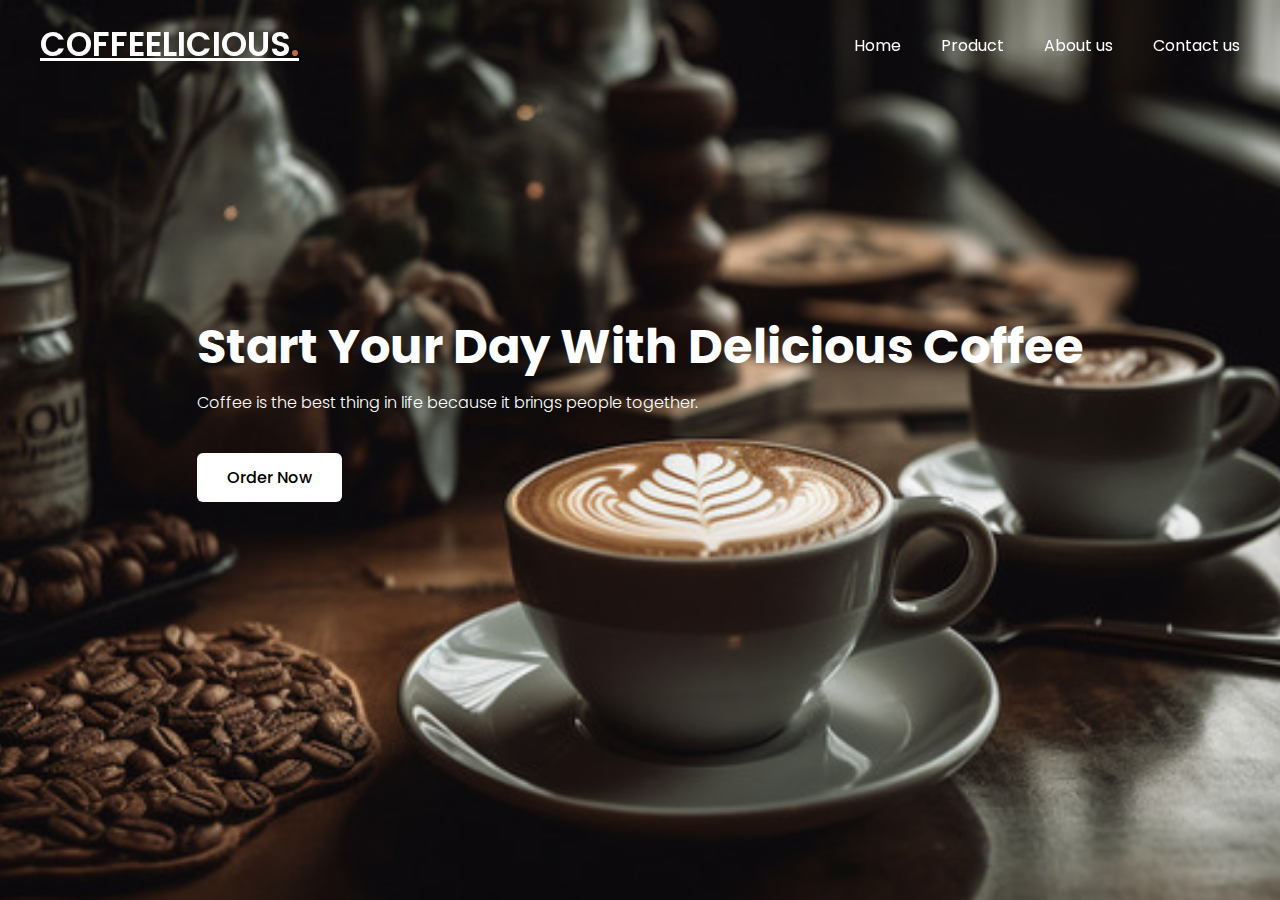
<file: index.html>
<!DOCTYPE html>
<html lang="en">
<head>
    <meta charset="UTF-8">
    <meta name="viewport" content="width=device-width, initial-scale=1.0">
    <title>Coffeelicious</title>
    <link rel="stylesheet" href="style.css">
</head>
<body>
    <header>
        <nav class="navbar">
            <a href="#" class="logo">COFFEELICIOUS<span>.</span></a> 
            <div id="menu-btn">&#9776;</div>
            <ul class="menu-links">
                <li><a href="./index.html">Home</a></li>
                <li><a href="./product.html">Product</a></li>
                <li><a href="./aboutus.html">About us</a></li>
                <li><a href="./contact.html">Contact us</a></li>
            </ul>
        </nav>
    </header>

    <section class="hero-section">
        <div class="content">
            <h1>Start Your Day With Delicious Coffee</h1>
            <p>Coffee is the best thing in life because it brings people together.</p>
            <button id="order-btn">Order Now</button>
        </div>
    </section>

    <script>
        document.addEventListener("DOMContentLoaded", function() {
            const menuBtn = document.getElementById("menu-btn");
            const menuLinks = document.querySelectorAll(".menu-links a");
        
            menuBtn.addEventListener("click", function() {
                document.body.classList.toggle("show-mobile-menu");
            });
        
            menuLinks.forEach(link => {
                link.addEventListener("click", (e) => {
                    e.preventDefault();
                    const url = e.target.getAttribute("href");
                    window.open(url, '_blank'); // Open link in a new tab
                    document.body.classList.remove("show-mobile-menu"); // Close the menu after clicking a link
                });
            });
        
            // Close the menu when clicking outside of it
            document.addEventListener("click", function(event) {
                const isMenuOpen = document.body.classList.contains("show-mobile-menu");
                if (isMenuOpen && !event.target.closest('.navbar')) {
                    document.body.classList.remove("show-mobile-menu");
                }
            });
    
            // Redirect to product.html when "Order Now" button is clicked
            const orderButton = document.getElementById("order-btn");
            orderButton.addEventListener("click", function() {
                window.location.href = "./product.html";
            });
        });
    </script>
    
</body>
</html>
</file>
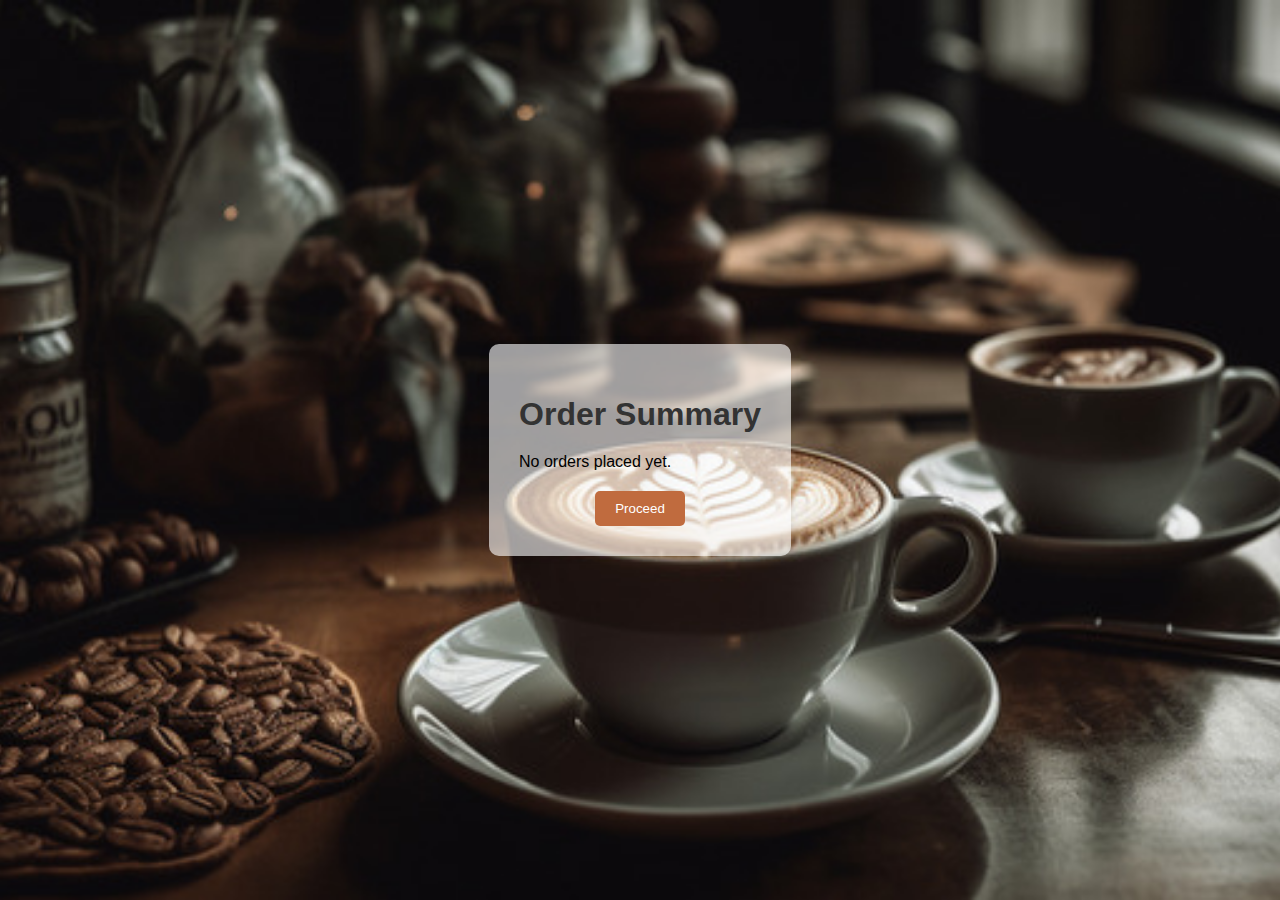
<file: order.html>
<!DOCTYPE html>
<html lang="en">
<head>
    <meta charset="UTF-8">
    <meta name="viewport" content="width=device-width, initial-scale=1.0">
    <title>Order Summary</title>
    <style>
        /* CSS styles */
        body {
            font-family: "Arial", sans-serif;
            background-color: #f4f4f4a6;
            margin: 0;
            padding: 0;
            display: flex;
            justify-content: center;
            align-items: center;
            height: 100vh;
            background-image: url(latte.jpg);
            background-repeat: no-repeat;
            background-position: center;
            background-size: cover;
        }

        .container {
            max-width: 600px;
            background-color: #ffffff9a;
            padding: 30px;
            border-radius: 10px;
            box-shadow: 0 0 10px rgba(0, 0, 0, 0.1);
        }

        h1 {
            text-align: center;
            color: #333;
            margin-bottom: 20px;
        }

        .order-item {
            margin-bottom: 10px;
            border-bottom: 1px solid #ccc;
            padding-bottom: 10px;
        }

        .total-price {
            text-align: right;
            margin-top: 20px;
            font-weight: bold;
            font-size: 1.2em;
        }

        #proceed {
            display: block;
            margin: 20px auto 0;
            padding: 10px 20px;
            background-color: #c06b3e;
            color: white;
            border: none;
            border-radius: 5px;
            cursor: pointer;
            transition: background-color 0.3s;
        }

        #proceed:hover {
            background-color: #45a049;
        }
    </style>
</head>
<body>
    <div class="container">
        <h1>Order Summary</h1>
        <div id="orderList"></div>
        <div id="totalPrice"></div>
        <button id="proceed">Proceed</button>
    </div>

    <script>
        // Retrieve orders from localStorage
        var orders = JSON.parse(localStorage.getItem("orders"));

        // Display orders summary
        var orderList = document.getElementById("orderList");
        var totalPrice = document.getElementById("totalPrice");
        var totalPriceValue = 0;

        if (orders && orders.length > 0) {
            orders.forEach(function(order) {
                var orderItem = document.createElement("div");
                orderItem.classList.add("order-item");
                orderItem.textContent = order.quantity + ' x ' + order.coffeeName + ' - ' + '₱'+ order.price ;
                orderList.appendChild(orderItem);
                
                totalPriceValue += parseFloat(order.price) * order.quantity;
            });
            totalPrice.textContent = "Total Price: " + '₱'+ totalPriceValue.toFixed(2)  ;
        } else {
            orderList.textContent = "No orders placed yet.";
        }

        document.getElementById("proceed").addEventListener("click", function() {
            window.location.href = "transaction.html";
        });
    </script>
</body>
</html>
</file>
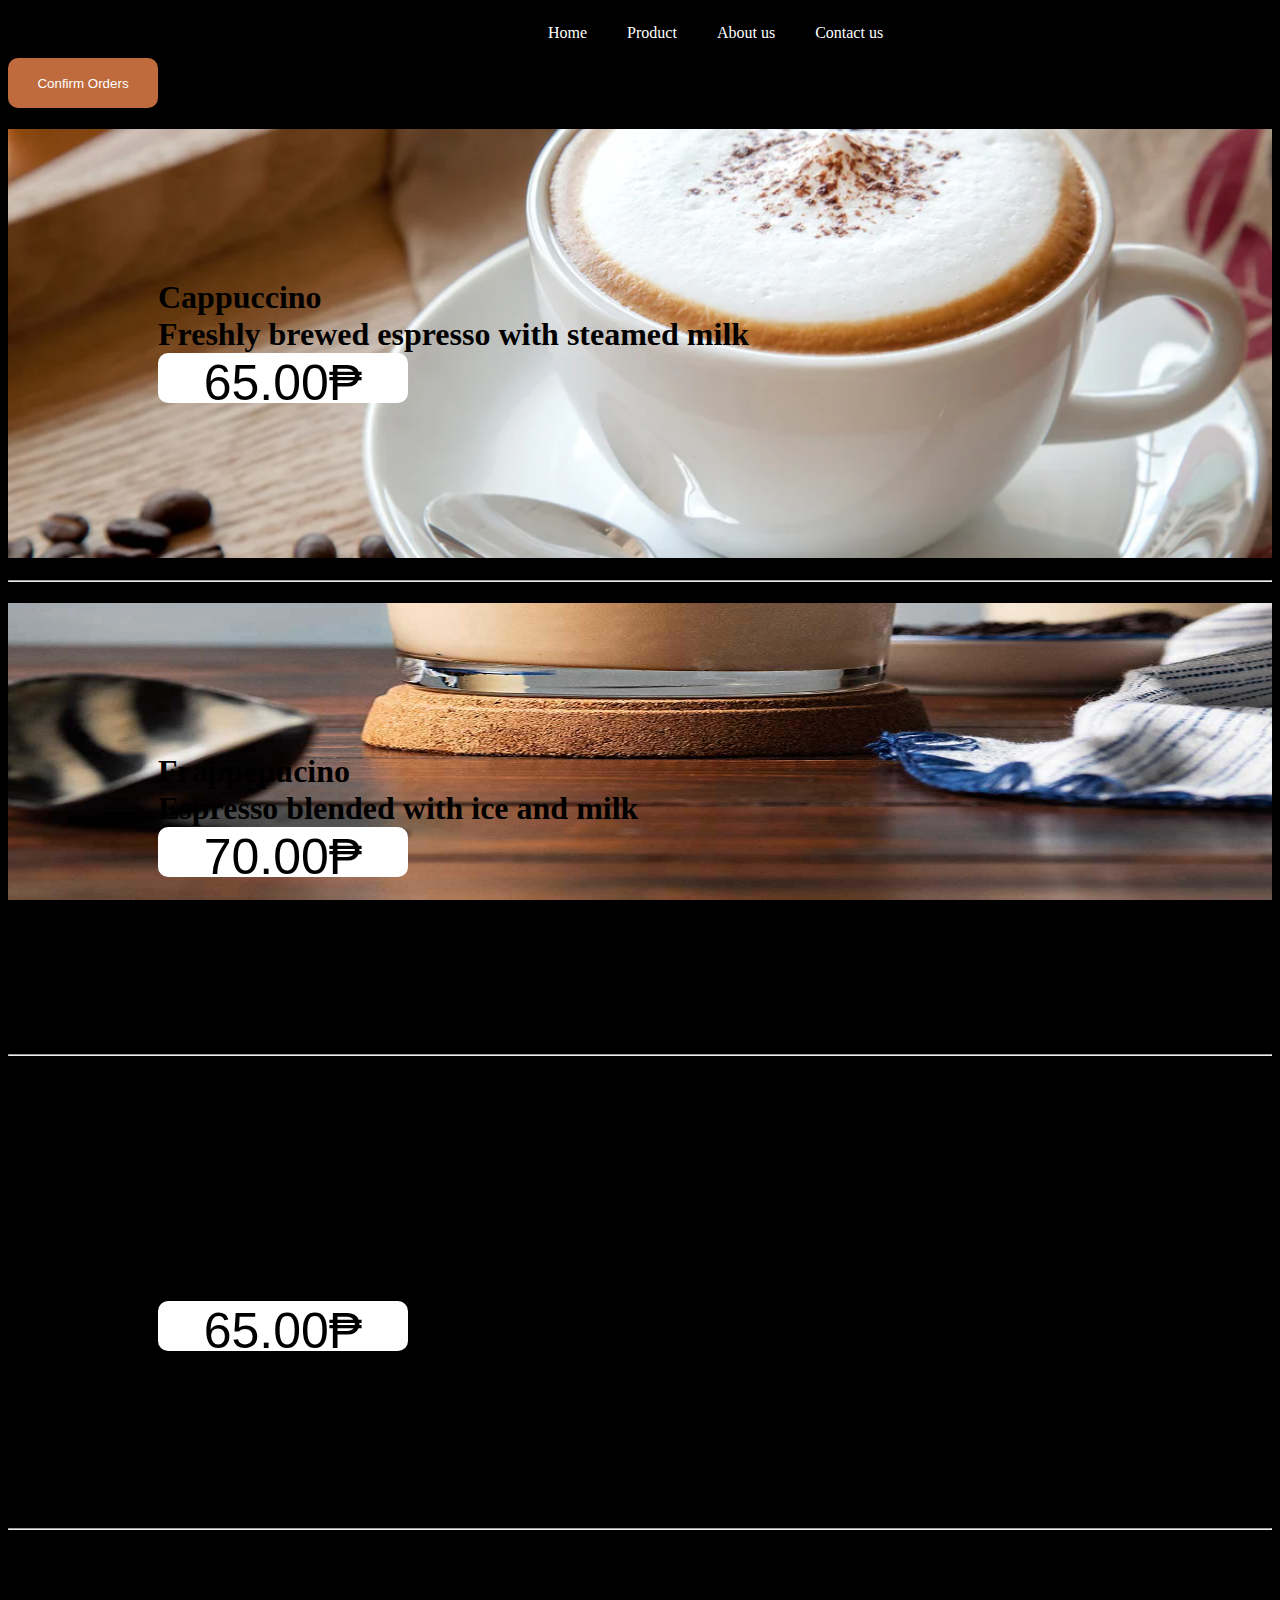
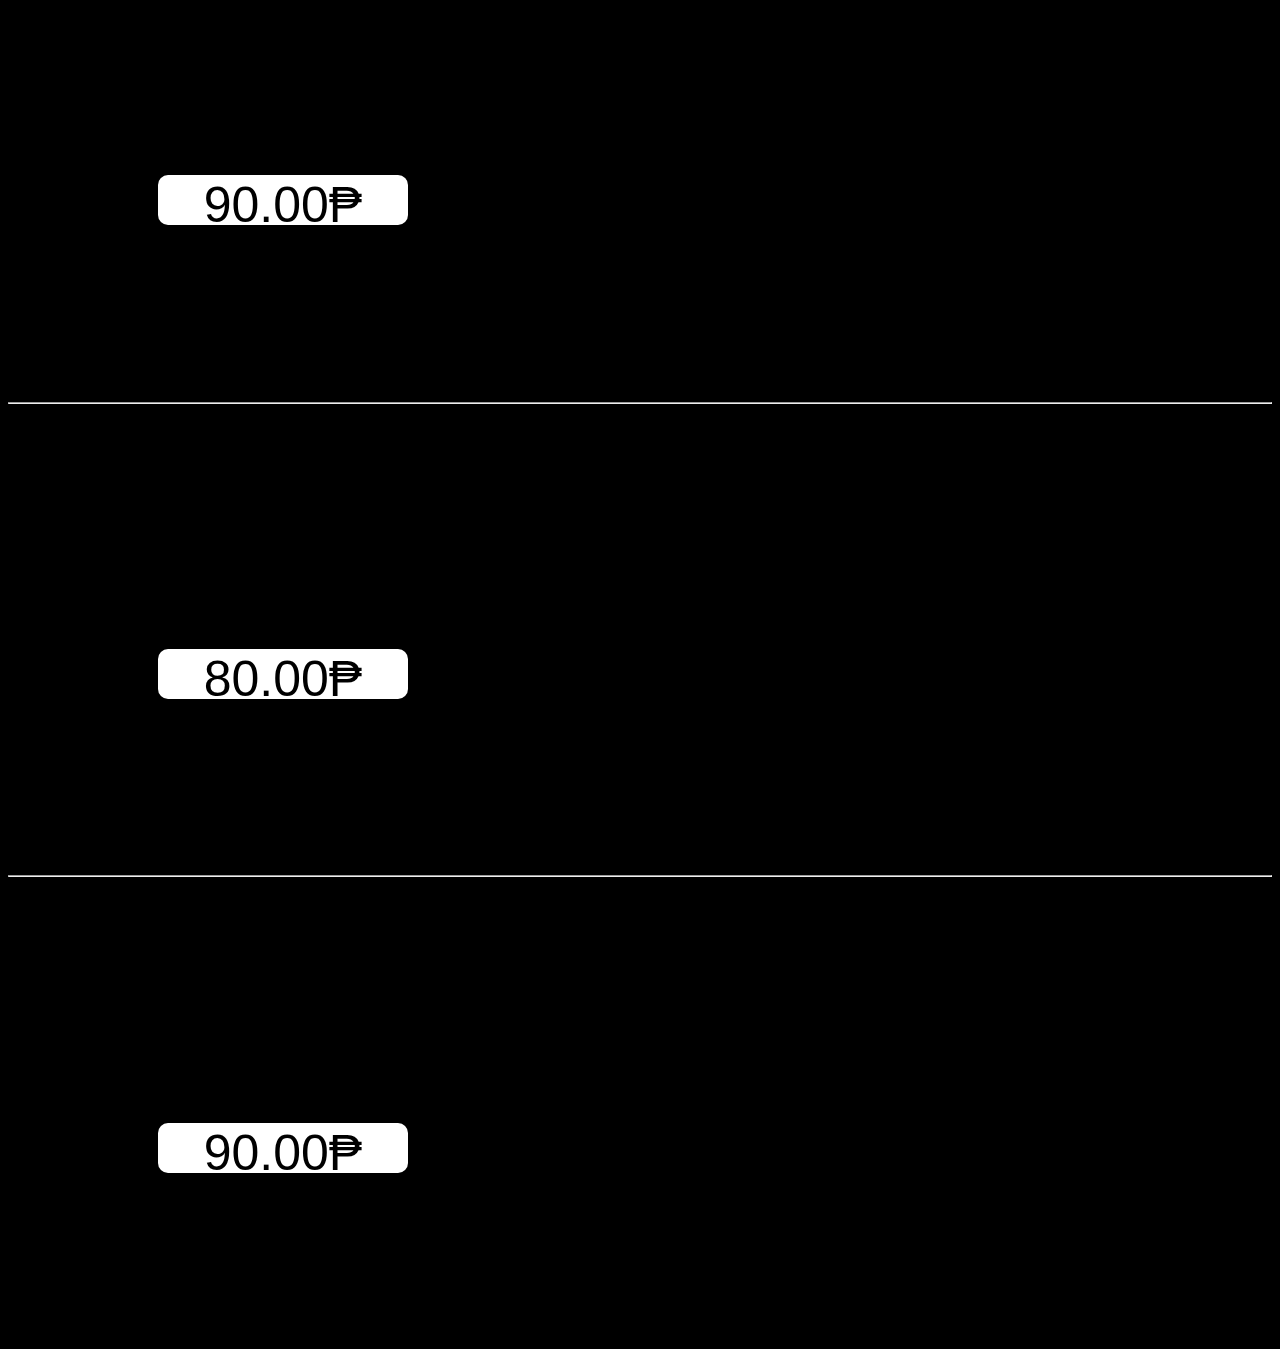
<file: product.html>
<!DOCTYPE html>
<html lang="en">

<head>
    <meta charset="UTF-8">
    <meta name="viewport" content="width=device-width, initial-scale=1.0">
    <title>Coffee Menu</title>
    <style>
        h1 button {
            cursor: pointer;
            background-color: white;
            border: 0px;
            color: black;
            /* Changed color to black */
            font-size: 50px;
            width: 250px;
            height: 50px;
            border-radius: 10px;
        }


        h1 button:hover {
            cursor: pointer;
            background-color: white;
            border: 0px;
            color: #fff;
            background-color: #c06b3e;
            font-size: 50px;
            width: 250px;
            height: 50px;
        }

        header .navbar {
            display: flex;
            align-items: center;
            max-width: 1200px;
            margin: 0 auto;
            justify-content: space-between;
            margin-left: 500px;
        }

        .menu-links {
            display: flex;
            gap: 40px;
        }

        .menu-links a {
            color: #fff;
            text-decoration: none;
            transition: 0.2s ease;
        }


        .confirms {
            background-color: #c06b3e;
            color: white;
            border: 0px;
            height: 50px;
            width: 150px;
            border-radius: 10px;
        }

        body {
            background-color: black;
            background-position: center;
            background-size: cover;
            overflow-x: hidden;
        }
    </style>
</head>
<div>
    <div>
        <header>
            <nav class="navbar">
                <ul class="menu-links">
                    <li><a href="./index.html" target="_blank">Home</a></li>
                    <li><a href="./product.html" target="_blank">Product</a></li>
                    <li><a href="./aboutus.html" target="_blank">About us</a></li>
                    <li><a href="./contact.html" target="_blank">Contact us</a></li>
                </ul>
            </nav>
        </header>
    </div>

    <div id="coffee" class="w3-container w3-black w3-padding-32">
        <div id="confirm">
            <button class="confirms" onclick="confirmOrder()">Confirm Orders</button>
        </div>
        <div id="ordersSummary" style="color: white;"></div>

        <!-- Products -->
        <div class="product">
            <h1 style="background-image: url(coffee1.webp); background-repeat: no-repeat; background-attachment: fixed; background-size: 100% 100%; padding: 150px;">
                <b>Cappuccino</b> <br>Freshly brewed espresso with steamed milk <br><button style="cursor:pointer;"
                    onclick="order('Cappuccino', '65.00')"> 65.00₱</button>
            </h1>
        </div>
        <hr>
        <div class="product">
            <h1 style="background-image: url(coffee2.jpg); background-repeat: no-repeat; background-attachment: fixed; background-size: 100% 100%; padding: 150px;">
                <b>Frappepucino</b> <br>Espresso blended with ice and milk <br><button style="cursor:pointer;"
                    onclick="order('Frappepucino', '70.00')"> 70.00₱</button>
            </h1>
        </div>
        <hr>
        <div class="product">
            <h1 style="background-image: url(coffee3.webp); background-repeat: no-repeat; background-attachment: fixed; background-size: 100% 100%; padding: 150px;">
                <b>Americano</b> <br>Espresso with hot water <br><button style="cursor:pointer;"
                    onclick="order('Americano', '65.00')"> 65.00₱</button>
            </h1>
        </div>
        <hr>
        <div class="product">
            <h1 style="background-image: url(coffee4.jpg); background-repeat: no-repeat; background-attachment: fixed; background-size: 100% 100%; padding: 150px;">
                <b>Caffe Latte</b> <br>Espresso with steamed milk and a light layer of foam <br><button
                    style="cursor:pointer;" onclick="order('Caffe Latte', '90.00')"> 90.00₱</button>
            </h1>
        </div>
        <hr>
        <div class="product">
            <h1 style="background-image: url(coffee5.webp); background-repeat: no-repeat; background-attachment: fixed; background-size: 100% 100%; padding: 150px;">
                <b>Macchiato</b> <br>Espresso with a dash of steamed milk <br><button style="cursor:pointer;"
                    onclick="order('Macchiato', '80.00')"> 80.00₱</button>
            </h1>
        </div>
        <hr>
        <div class="product">
            <h1 style="background-image: url(coffee6.jpg); background-repeat: no-repeat; background-attachment: fixed; background-size: 100% 100%; padding: 150px;">
                <b>Con Panna</b> <br>Espresso with whipped cream <br><button style="cursor:pointer;"
                    onclick="order('Con Panna', '90.00')"> 90.00₱</button>
            </h1>
        </div>
    </div>

    <script>
        var orders = []; // Array to hold orders

        function order(coffeeName, price) {
            var quantity = parseInt(prompt("Enter quantity for " + coffeeName, "1"));
            if (!isNaN(quantity) && quantity > 0) {
                // Add the new order to the array
                orders.push({
                    coffeeName: coffeeName,
                    price: price,
                    quantity: quantity
                });
                // Update orders summary display
                updateOrdersSummary();
            } else {
                alert("Please enter a valid quantity.");
            }
        }

        // Function to update the orders summary display
        function updateOrdersSummary() {
            var summaryContainer = document.getElementById('ordersSummary');
            var summaryHTML = '<h3>Orders Summary:</h3>';
            if (orders && orders.length > 0) {
                summaryHTML += '<ul>';
                orders.forEach(function (order) {
                    summaryHTML += '<li>' + order.quantity + ' x ' + order.coffeeName + ' - ' + order.price + '₱ each</li>';
                });
                summaryHTML += '</ul>';
            } else {
                summaryHTML += '<p>No orders added yet.</p>';
            }
            // Update the HTML content of the summary container
            summaryContainer.innerHTML = summaryHTML;
        }

        // Function to handle order confirmation and redirection
        function confirmOrder() {
            // Check if there are any orders
            if (orders.length > 0) {
                // Store orders in localStorage
                localStorage.setItem("orders", JSON.stringify(orders));
                // Open order.html in a new tab
                window.open("transaction.html", "_blank");
            } else {
                alert("Please add some orders before confirming.");
            }
        }
    </script>
</body>

</html>
</file>
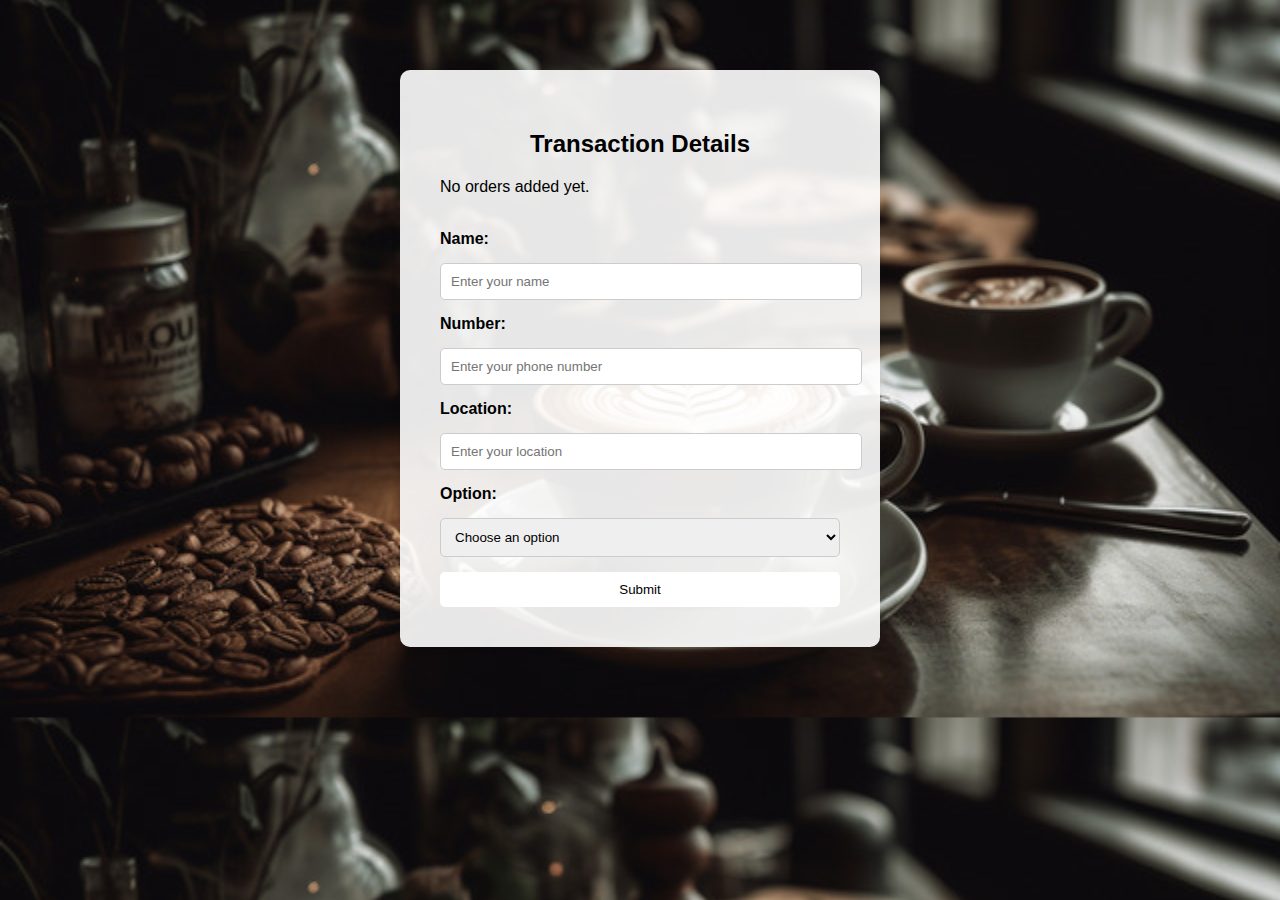
<file: transaction.html>
<!DOCTYPE html>
<html lang="en">

<head>
    <meta charset="UTF-8">
    <meta name="viewport" content="width=device-width, initial-scale=1.0">
    <title>Transaction Details</title>
    <style>
        body {
            font-family: Arial, sans-serif;
            background-color: #f4f4f4;
            margin: 0;
            padding: 0;
            background-image: url(latte.jpg);
            background-position: center;
            background-size: cover;
        }

        .container {
            width: 90%;
            max-width: 400px;
            margin: 70px auto;
            background-color: rgba(255, 255, 255, 0.9);
            padding: 40px;
            border-radius: 10px;
            box-shadow: 0 0 10px rgba(0, 0, 0, 0.1);
            animation: slideIn 0.5s ease-out;
        }

        h2 {
            text-align: center;
        }

        form {
            display: grid;
            grid-gap: 15px;
        }

        label {
            font-weight: bold;
        }

        input[type="text"],
        input[type="number"],
        select {
            width: 100%;
            padding: 10px;
            border: 1px solid #ccc;
            border-radius: 5px;
        }

        button {
            width: 100%;
            padding: 10px;
            background-color: white;
            color: black;
            border: none;
            border-radius: 5px;
            cursor: pointer;
        }

        button:hover {
            background-color: #c06b3e;
        }

        /* Animation */
        @keyframes slideIn {
            from {
                opacity: 0;
                transform: translateY(-50px);
            }

            to {
                opacity: 1;
                transform: translateY(0);
            }
        }
    </style>
</head>

<body>
    <div class="container">
        <h2>Transaction Details</h2>
        <div id="transactionDetails"></div>
        <div id="orderList"></div>
        <div id="fee" style="display: none;">
            <label for="feeDisplay">Fee Charge:<span id="feeDisplay"></span></label>
        </div> <br>
        <div id="totalPrice"></div>
        <form id="transactionForm" onsubmit="return submitForm()">
            <label for="name">Name:</label>
            <input type="text" id="name" name="name" required placeholder="Enter your name">

            <label for="number">Number:</label>
            <input type="text" id="number" name="number" required placeholder="Enter your phone number">

            <label for="location">Location:</label>
            <input type="text" id="location" name="location" required placeholder="Enter your location">

            <label for="option">Option:</label>
            <select id="option" name="option" required>
                <option value="" disabled selected hidden>Choose an option</option>
                <option value="cash">Cash on Delivery</option>
                <option value="pickup">Pick Up</option>
            </select>
         
            <button type="submit">Submit</button>
        </form>
    </div>

    <script>
        function submitForm() {
            var name = document.getElementById('name').value;
            var number = document.getElementById('number').value;
            var location = document.getElementById('location').value;
            var option = document.getElementById('option').value;

            // Basic form validation
            if (!name.trim() || !number.trim() || !location.trim() || !option.trim()) {
                alert('Please fill in all fields');
                return false;
            }

            // Assuming the form is valid, redirect to another page
            window.location.href = "proceed.html";
            return false; // Prevent default form submission
        }

        document.getElementById('option').addEventListener('change', function () {
            var selectedOption = this.value;
            var feeDisplay = document.getElementById('feeDisplay');

            // Check if the selected option is "Cash on Delivery"
            if (selectedOption === 'cash') {
                // Display the fee charge
                feeDisplay.textContent = '50 pesos';
                document.getElementById('fee').style.display = 'block';
            } else {
                // Hide the fee charge if not cash on delivery
                feeDisplay.textContent = ''; // Clear fee display
                document.getElementById('fee').style.display = 'none';
            }

            // Recalculate total when the option is changed
            calculateTotal();
        });

        function calculateTotal() {
            var orders = JSON.parse(localStorage.getItem("orders")) || [];
            var total = 0;

            if (orders.length > 0) {
                orders.forEach(function (order) {
                    var itemPrice = parseFloat(order.price) * parseInt(order.quantity);
                    total += itemPrice;
                });

                // Check if the selected option is "Cash on Delivery" and add fee
                if (document.getElementById('option').value === 'cash') {
                    total += 50; // Add fee of 50 pesos
                }

                // Display the total price
                document.getElementById('totalPrice').textContent = 'Total Price: ₱' + total.toFixed(2);
            } else {
                document.getElementById('totalPrice').textContent = ''; // Clear total price if no orders
            }
        }

        // Call the calculateTotal function when the page loads
        calculateTotal();

        function displayTransactionDetails() {
            var orders = JSON.parse(localStorage.getItem("orders")) || [];
            var transactionDetailsContainer = document.getElementById("transactionDetails");
            var total = 0;

            if (orders.length > 0) {
                var transactionHTML = "<h2>Your Order:</h2>";
                transactionHTML += "<ul>";

                orders.forEach(function (order) {
                    var itemName = order.coffeeName; // Corrected variable name
                    var itemPrice = parseFloat(order.price) * parseInt(order.quantity);
                    transactionHTML += "<li>" + order.quantity + " x " + itemName + " - " + '₱' + itemPrice.toFixed(2) + "</li>";
                    total += itemPrice;
                });

                var selectedOption = document.getElementById('option').value;
                if (selectedOption === 'cash') {
                    // If cash delivery, add fee charge of 50 pesos to the total
                    total += 50;
                }

                transactionHTML += "</ul>";

                transactionDetailsContainer.innerHTML = transactionHTML;
            } else {
                transactionDetailsContainer.innerHTML = "<p>No orders added yet.</p>";
            }
        }

        // Call the displayTransactionDetails function when the page loads
        displayTransactionDetails();
    </script>
</body>

</html>
</file>
<file: style.css>
@import url('https://fonts.googleapis.com/css2?family=Poppins:wght@400;600&display=swap');

* {
    margin: 0;
    padding: 0;
    box-sizing: border-box;
    font-family: 'Poppins', sans-serif;
}

body {
    height: 100vh;
    background: url("latte.jpg");
    background-position: center;
    background-size: cover;
    overflow-x: hidden;
}

header {
    position: fixed;
    top: 0;
    left: 0;
    width: 100%;
    padding: 20px;
    z-index: 1000;
}

header .navbar {
    display: flex;
    align-items: center;
    max-width: 1200px;
    margin: 0 auto;
    justify-content: space-between;
}

.navbar .logo {
    color: #fff;
    font-size: 2.1rem;
    font-weight: 600;
}

.navbar .logo span {
    color: #c06b3e;
}

#menu-btn {
    color: #fff;
    cursor: pointer;
    display: none;
}

.menu-links {
    display: flex;
    gap: 40px;
}

.menu-links li {
    list-style: none;
}

.menu-links a {
    color: #fff;
    text-decoration: none;
    transition: 0.2s ease;
}

.menu-links a:hover {
    color: #c06b3e;
}

.hero-section {
    height: calc(100vh - 80px);
    display: flex;
    align-items: center;
    padding: 0 20px;
}

.hero-section .content {
    color: #fff;
    max-width: 1000px;
    margin: 0 auto;
    text-align: left;
}

.hero-section .content h1 {
    font-size: 3rem;
    line-height: 1.2;
}

.hero-section .content p {
    font-weight: 300;
    margin-top: 15px;
}

.hero-section .content button {
    background: #fff;
    outline: none;
    border: none;
    font-size: 1rem;
    font-weight: 500;
    margin-top: 38px;
    padding: 12px 30px;
    border-radius: 6px;
    cursor: pointer;
    transition: 0.2s ease;
}

.hero-section .content button:hover {
    color: #fff;
    background: #c06b3e;
}

@media screen and (max-width: 900px) {
    header {
        padding: 10px 20px;
    }

    .menu-links {
        display: none;
        position: fixed;
        top: 0;
        left: 0;
        width: 100%;
        height: 100vh;
        background: #fff;
        flex-direction: column;
        align-items: center;
        justify-content: center;
        z-index: 999;
        transform: translateY(-100%);
        transition: transform 0.3s ease;
    }

    .menu-links.show-mobile-menu {
        transform: translateY(0%);
    }

    #menu-btn {
        display: block;
    }

    #close-menu-btn {
        display: block;
        position: absolute;
        top: 20px;
        right: 20px;
        color: #000;
        cursor: pointer;
        font-size: 1.5rem;
    }

    .navbar .menu-links {
        margin-top: 70px;
    }

    .navbar a {
        color: #000;
    }

    .hero-section .content {
        color: #fff;
        max-width: 800px;
        margin: 0 auto;
        text-align: left; /* Updated to left alignment */
    }
    
    .hero-section .content h1 {
        font-size: 3rem;
        line-height: 1.2;
    }
    
    .hero-section .content p {
        font-weight: 300;
        margin-top: 15px;
    }
    
}
</file>
